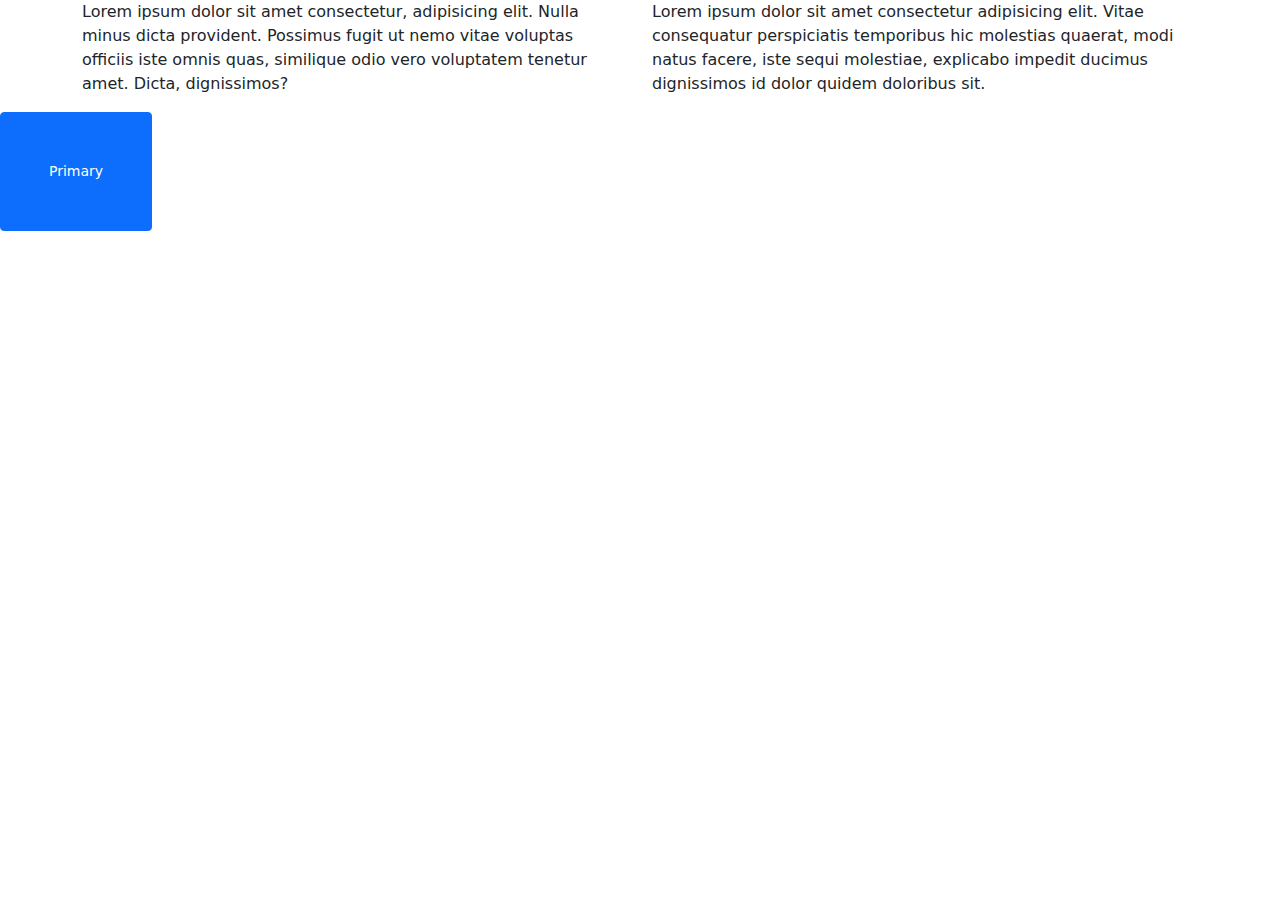
<file: index.html>
<!DOCTYPE html>
<html lang="en">

<head>
    <meta charset="UTF-8">
    <meta name="viewport" content="width=device-width, initial-scale=1.0">
    <title>Document</title>
    <link rel="icon" href="./img/bird.jpg">
    <link rel="stylesheet" href="https://cdnjs.cloudflare.com/ajax/libs/font-awesome/6.5.1/css/all.min.css">
    <!-- bootstrap -->
    <link href="https://cdn.jsdelivr.net/npm/bootstrap@5.3.3/dist/css/bootstrap.min.css" rel="stylesheet"
        integrity="sha384-QWTKZyjpPEjISv5WaRU9OFeRpok6YctnYmDr5pNlyT2bRjXh0JMhjY6hW+ALEwIH" crossorigin="anonymous">
<script src="https://cdn.jsdelivr.net/npm/bootstrap@5.3.3/dist/js/bootstrap.bundle.min.js" integrity="sha384-YvpcrYf0tY3lHB60NNkmXc5s9fDVZLESaAA55NDzOxhy9GkcIdslK1eN7N6jIeHz" crossorigin="anonymous"></script></head>
<style>
    .a{
        height: 100px;
        background-color: red;
    }
</style>
<body>
    <div class="container-fluid ">
        <div class="container">
            <div class="row">
                <div class="col col-sm-12 col-md-6">
                    <p>Lorem ipsum dolor sit amet consectetur, adipisicing elit. Nulla minus dicta provident. Possimus fugit ut nemo vitae voluptas officiis iste omnis quas, similique odio vero voluptatem tenetur amet. Dicta, dignissimos?</p>
                </div>
                <div class="col col-md-6 col-sm-12">
                    <p>Lorem ipsum dolor sit amet consectetur adipisicing elit. Vitae consequatur perspiciatis temporibus hic molestias quaerat, modi natus facere, iste sequi molestiae, explicabo impedit ducimus dignissimos id dolor quidem doloribus sit.</p>
                </div>
            </div>
        </div>

    </div>
    <button type="button" class="btn btn-primary btn-sm p-5">Primary</button>
</body>

</html>
</file>
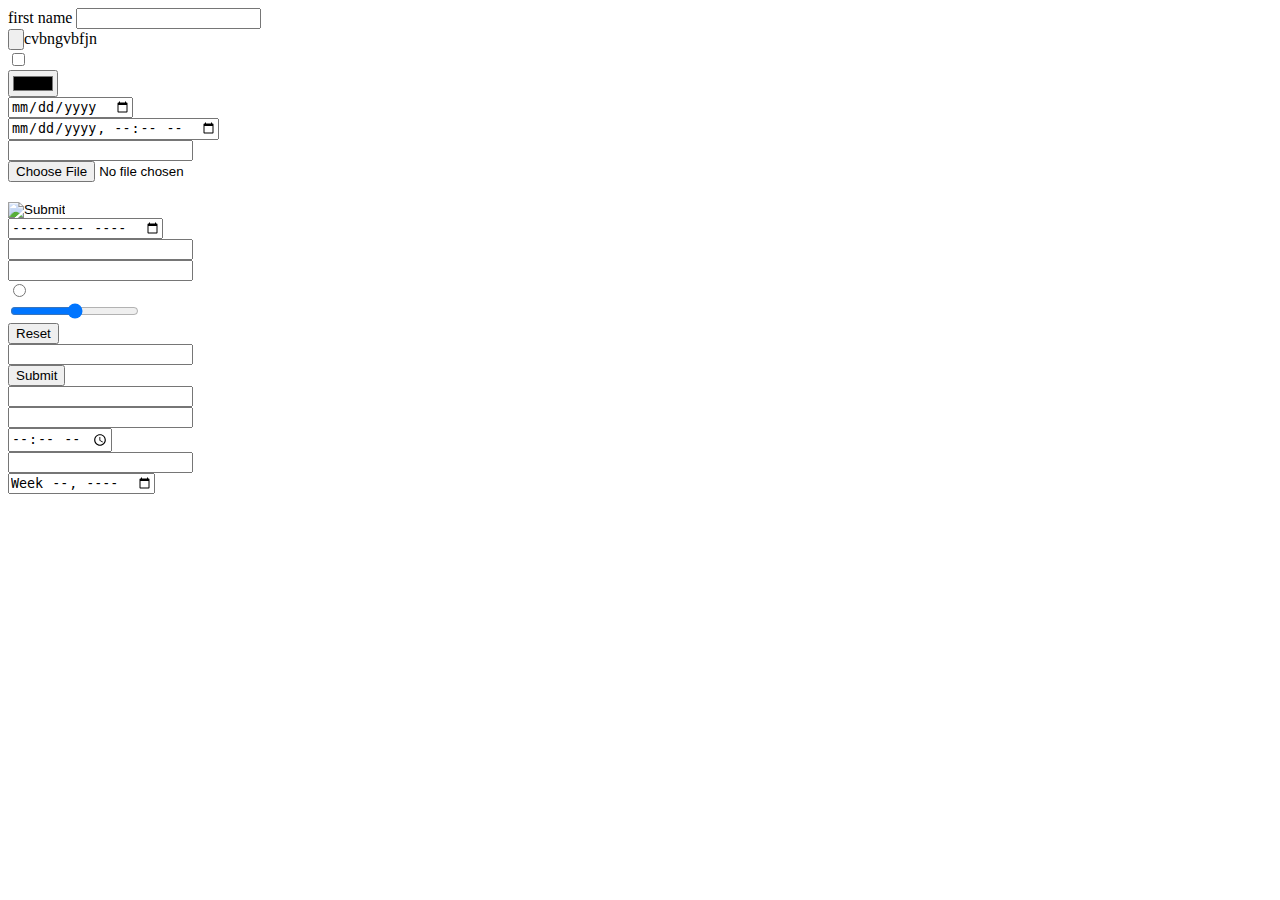
<file: input.html>
<!DOCTYPE html>
<html lang="en">
<head>
    <meta charset="UTF-8">
    <meta name="viewport" content="width=initial-scale, initial-scale=1.0">
    <title>Document</title>
</head>
<body>
    <form>
        <label>first name</label>
        <input type="email">
    </form>
    <input type="button">cvbngvbfjn <br>
<input type="checkbox"> <br>
<input type="color"> <br>
<input type="date"> <br>
<input type="datetime-local"> <br>
<input type="email"> <br>
<input type="file"> <br>
<input type="hidden"> <br>
<input type="image"> <br>
<input type="month"> <br>
<input type="number"> <br>
<input type="password"> <br>
<input type="radio"> <br>
<input type="range"> <br>
<input type="reset"> <br>
<input type="search"> <br>
<input type="submit"> <br>
<input type="tel"> <br>
<input type="text"> <br>
<input type="time"> <br>
<input type="url"> <br>
<input type="week"> <br>

</body>
</html>
</file>
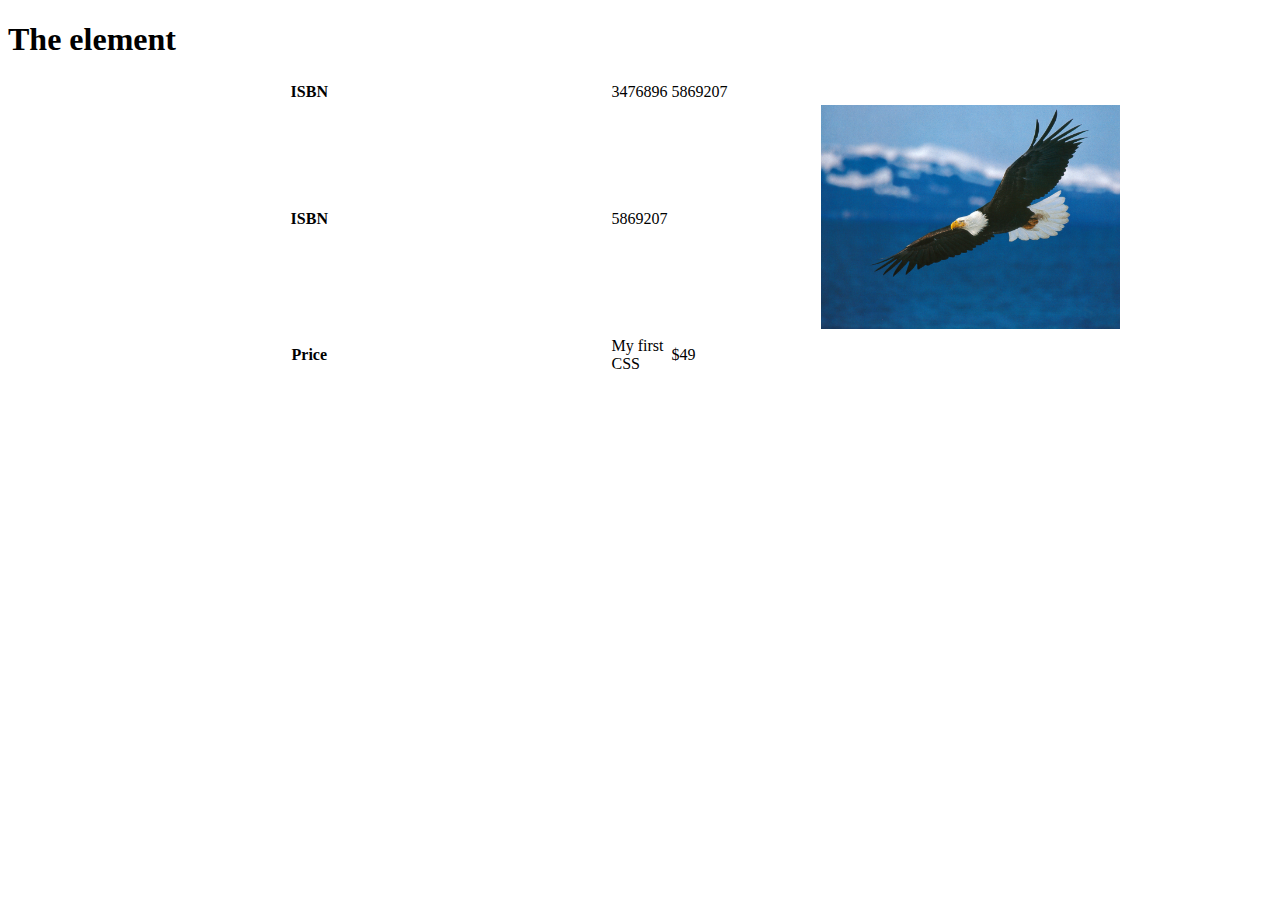
<file: table.html>
<!DOCTYPE html>
<html>

<head>
  <style>
    table,
    th,
    td {
      border: 1px outlet black;

    }
    th img{
      width: 50%;
    }
  </style>
</head>

<body>

  <h1>The element</h1>

  <table>
    <thead>
      <tr>
        <th style="width: 50%;">ISBN</th>
        <td>3476896</td>
        <td>5869207</td>
      </tr>
    </thead>
    <tbody>
      <tr>
        <th style="width: 50%;">ISBN</th>
        <td>5869207</td>
        <th style="width: 50%;"><img src="./img/bird.jpg" alt=""></th>

      </tr>
      <tr>
        <th style="width: 50%;">Price</th>
        <td>My first CSS</td>
        <td>$49</td>
      </tr>
    </tbody>
  </table>

</body>

</html>
</file>
